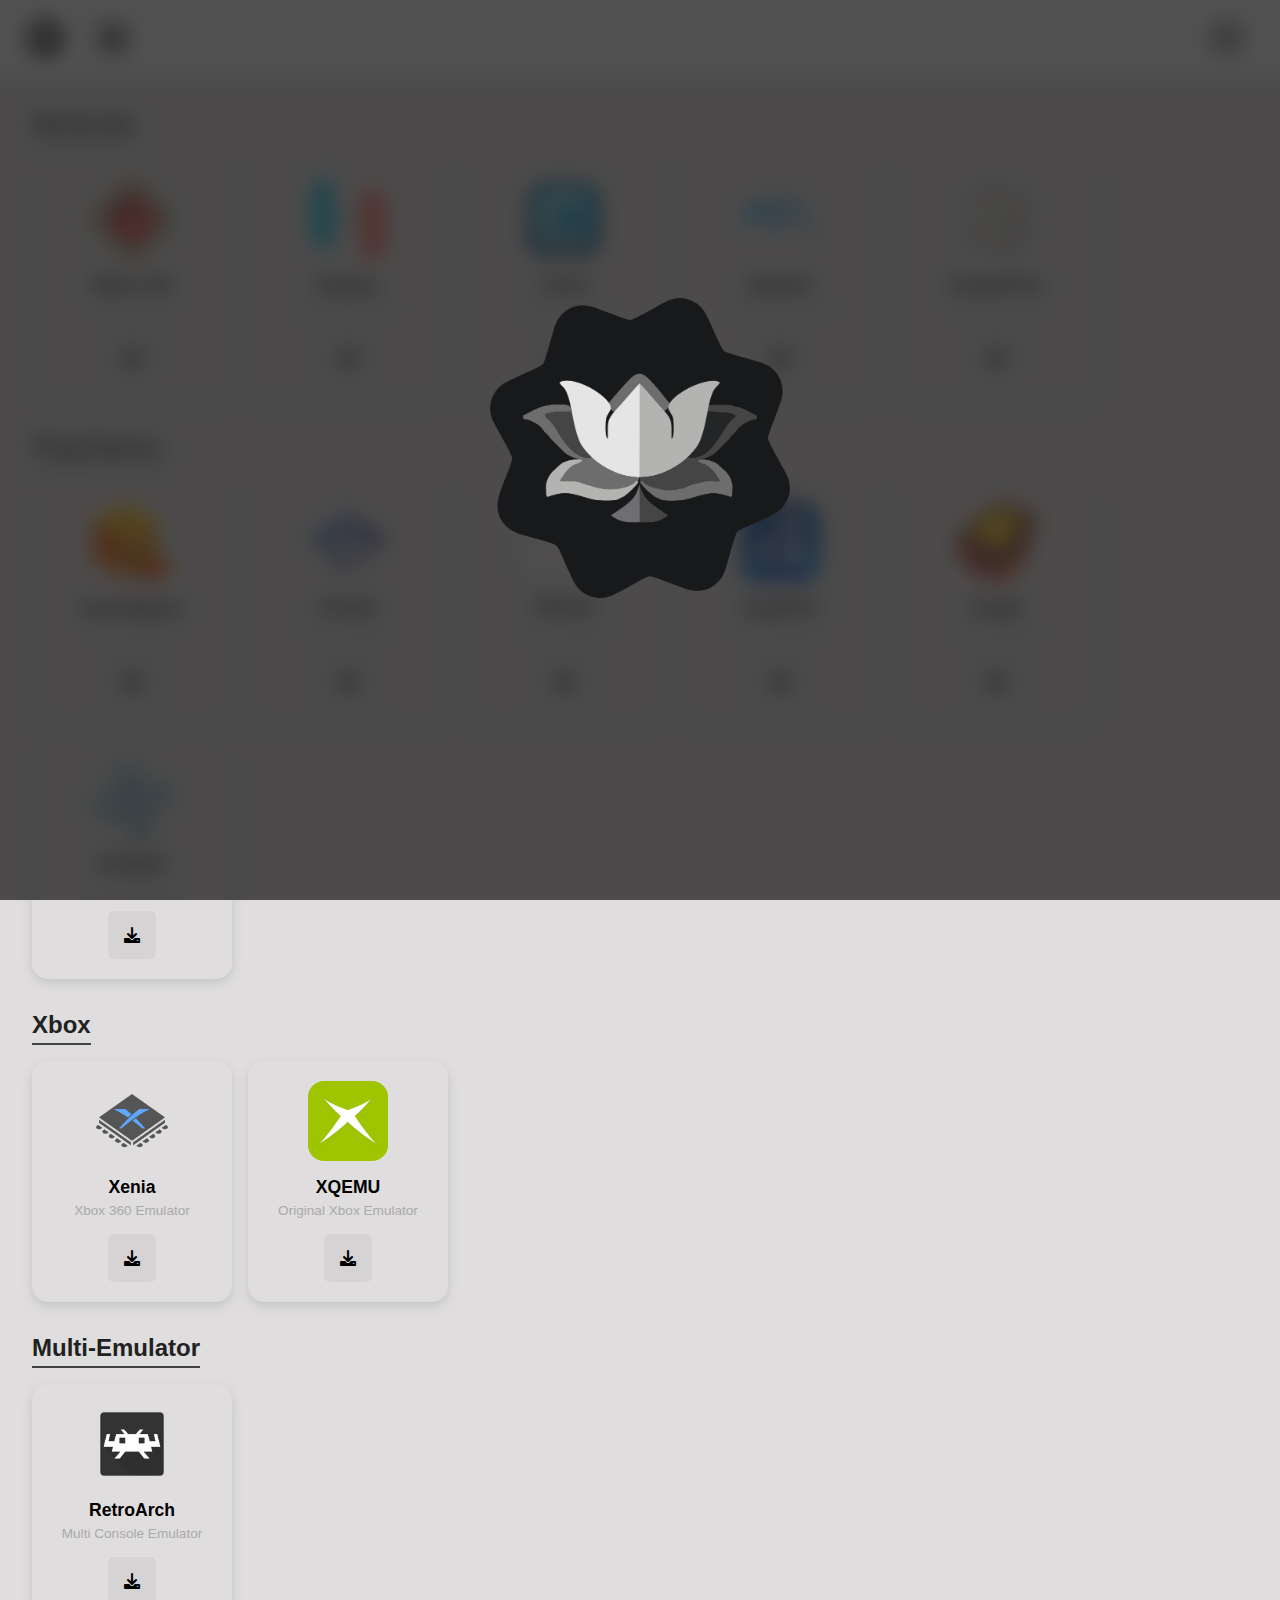
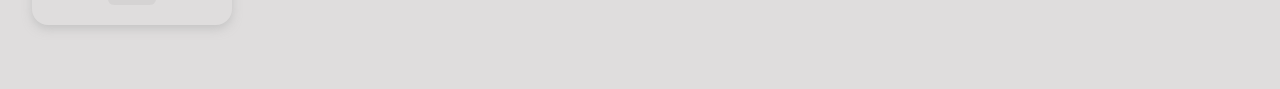
<file: emulation.html>
<!DOCTYPE html>
<html lang="en">

<head>
    <meta charset="UTF-8" />
    <meta name="viewport" content="width=device-width, initial-scale=1.0" />
    <title>Chunchunmaru | Home</title>
    <link rel="icon" href="/assets/resources/images/main-logo.png" type="image/x-icon" />
    <link rel="stylesheet" href="/assets/css/style.css" />
    <link rel="stylesheet" href="/assets/css/themes.css">
    <link rel="stylesheet" href="/assets/css/preloader.css" />
    <style>
        .content-container {
          padding-bottom: 5rem;
          max-width: 1200px; 
          padding-left: 1rem;
          padding-right: 1rem;
          min-height: 100vh;
          box-sizing: border-box;
        }
        
            .section-emulator {
              margin: 2rem 1rem;
            }
        
        
            .emu-section-title {
              font-size: 1.5rem;
              font-weight: bold;
              margin-bottom: 0.5rem;
              border-bottom: 2px solid #444;
              width: fit-content;
              padding-bottom: 0.25rem;
            }
        
            .cards-container {
              display: flex;
              flex-wrap: wrap;
              gap: 1rem;
              margin-top: 1rem;
            }
        
            .emu-card {
              border-radius: 1rem;
              padding: 1.25rem;
              width: 160px;
              display: flex;
              flex-direction: column;
              align-items: center;
              box-shadow: 0 4px 10px rgba(0, 0, 0, 0.3);
            }
        
            .emu-card img {
              width: 80px;
              height: 80px;
              border-radius: 20%;
              margin-bottom: 1rem;
            }
        
            .card-title {
              font-size: 1.1rem;
              font-weight: bold;
              text-align: center;
              margin-bottom: 0.3rem;
            }
        
            .card-subtitle {
              font-size: 0.85rem;
              color: #aaa;
              text-align: center;
              margin-bottom: 1rem;
            }
        
            .download-icon {
              padding: 6px;
              border-radius: 6px;
              background-color: rgba(255, 255, 255, 0.08);
              display: flex;
              align-items: center;
              justify-content: center;
              width: 36px;
              height: 36px;
              text-decoration: none;
              transition: background-color 0.3s, box-shadow 0.3s;
            }
        
            .download-icon:hover {
              background-color: rgba(255, 255, 255, 0.2);
              box-shadow: 0 0 6px rgba(255, 255, 255, 0.3);
            }
        
        .section-emulator:last-of-type {
          margin-bottom: 5rem !important;
        }
    </style>
</head>

<body>
    <div class="preloader" id="preloader">
        <div class="preloader-content">
            <img src="/assets/resources/images/main-logo.png" alt="Logo" class="preloader-logo">
        </div>
    </div>

    <nav>
        <div class="nav-left">
            <a href="/index"><img src="/assets/resources/images/main-logo.png" class="main-icon"></a>
            <a href="/index" class="icon-container"><i class="nav-icon fas fa-home"></i></a>
        </div>
        <div class="nav-right">
            <button id="theme-toggle" class="icon-container">
                <i id="theme-icon" class="nav-icon fas fa-sun"></i>
            </button>
        </div>
    </nav>
    <main class="content-container">
        <div class="section-emulator">
            <div class="emu-section-title">Nintendo</div>
            <div class="cards-container">
                <div class="emu-card">
                    <img src="/assets/resources/images/emulation/melon_ds.png" alt="MelonDS">
                    <div class="card-title">Melon DS</div>
                    <div class="card-subtitle">DS Emulator</div>
                    <a href="https://melonds.kuribo64.net/downloads.php" class="download-icon" target="_blank"><i class="fa fa-download"></i></a>
                </div>
                <div class="emu-card">
                    <img src="/assets/resources/images/emulation/ryujinx.png" alt="Ryujinx">
                    <div class="card-title">Ryujinx</div>
                    <div class="card-subtitle">Switch Emulator</div>
                    <a href="https://drive.google.com/file/d/13tWHK1iE4qP2YNnm_L5R13IseXWwFrZN/view?usp=sharing" class="download-icon" target="_blank"><i class="fa fa-download"></i></a>
                </div>
                <div class="emu-card">
                    <img src="/assets/resources/images/emulation/cemu.png" alt="Cemu">
                    <div class="card-title">Cemu</div>
                    <div class="card-subtitle">Wii U Emulator</div>
                    <a href="https://cemu.info/#download" class="download-icon" target="_blank"><i class="fa fa-download"></i></a>
                </div>
                <div class="emu-card">
                    <img src="/assets/resources/images/emulation/dolphin.png" alt="Dolphin">
                    <div class="card-title">Dolphin</div>
                    <div class="card-subtitle">GameCube / Wii</div>
                    <a href="https://dolphin-emu.org/" class="download-icon" target="_blank"><i class="fa fa-download"></i></a>
                </div>
                <div class="emu-card">
                    <img src="/assets/resources/images/emulation/azahar.png" alt="Azahar">
                    <div class="card-title">AzaharPlus</div>
                    <div class="card-subtitle">3DS Emulator</div>
                    <a href="https://github.com/AzaharPlus/AzaharPlus/releases" class="download-icon" target="_blank"><i class="fa fa-download"></i></a>
                </div>
            </div>
        </div>

        <div class="section-emulator">
            <div class="emu-section-title">PlayStation</div>
            <div class="cards-container">
                <div class="emu-card">
                    <img src="/assets/resources/images/emulation/duckstation.png" alt="DuckStation">
                    <div class="card-title">DuckStation</div>
                    <div class="card-subtitle">PS1 Emulator</div>
                    <a href="https://www.duckstation.org/" class="download-icon" target="_blank"><i class="fa fa-download"></i></a>
                </div>
                <div class="emu-card">
                    <img src="/assets/resources/images/emulation/pcsx2.png" alt="PCSX2">
                    <div class="card-title">PCSX2</div>
                    <div class="card-subtitle">PS2 Emulator</div>
                    <a href="https://pcsx2.net/downloads" class="download-icon" target="_blank"><i class="fa fa-download"></i></a>
                </div>
                <div class="emu-card">
                    <img src="/assets/resources/images/emulation/rpcs3.png" alt="RPCS3">
                    <div class="card-title">RPCS3</div>
                    <div class="card-subtitle">PS3 Emulator</div>
                    <a href="https://rpcs3.net/download" class="download-icon" target="_blank"><i class="fa fa-download"></i></a>
                </div>
                <div class="emu-card">
                    <img src="/assets/resources/images/emulation/shadps4.png" alt="ShadPS4">
                    <div class="card-title">ShadPS4</div>
                    <div class="card-subtitle">PS4 Emulator</div>
                    <a href="https://shadps4.net/downloads/" class="download-icon" target="_blank"><i class="fa fa-download"></i></a>
                </div>
                <div class="emu-card">
                    <img src="/assets/resources/images/emulation/vita3k.png" alt="Vita3k">
                    <div class="card-title">Vita3k</div>
                    <div class="card-subtitle">Vita Emulator</div>
                    <a href="https://vita3k.org/index.html#download" class="download-icon" target="_blank"><i class="fa fa-download"></i></a>
                </div>
                <div class="emu-card">
                    <img src="/assets/resources/images/emulation/ppsspp.png" alt="PPSSPP">
                    <div class="card-title">PPSSPP</div>
                    <div class="card-subtitle">PSP Emulator</div>
                    <a href="https://www.ppsspp.org/download/" class="download-icon" target="_blank"><i class="fa fa-download"></i></a>
                </div>
            </div>
        </div>

        <div class="section-emulator">
            <div class="emu-section-title">Xbox</div>
            <div class="cards-container">
                <div class="emu-card">
                    <img src="/assets/resources/images/emulation/xenia.png" alt="Xenia">
                    <div class="card-title">Xenia</div>
                    <div class="card-subtitle">Xbox 360 Emulator</div>
                    <a href="https://xenia.jp/download/" class="download-icon" target="_blank"><i class="fa fa-download"></i></a>
                </div>
                <div class="emu-card">
                    <img src="/assets/resources/images/emulation/xqemu.png" alt="XQEMU">
                    <div class="card-title">XQEMU</div>
                    <div class="card-subtitle">Original Xbox Emulator</div>
                    <a href="https://xqemu.com/getting-started/" class="download-icon" target="_blank"><i class="fa fa-download"></i></a>
                </div>
            </div>
        </div>

        <div class="section-emulator">
            <div class="emu-section-title">Multi-Emulator</div>
            <div class="cards-container">
                <div class="emu-card">
                    <img src="/assets/resources/images/emulation/retroarch.png" alt="RetroArch">
                    <div class="card-title">RetroArch</div>
                    <div class="card-subtitle">Multi Console Emulator</div>
                    <a href="https://www.retroarch.com/?page=platforms" class="download-icon" target="_blank"><i class="fa fa-download"></i></a>
                </div>
            </div>
        </div>

        <div style="height: 2rem;"></div>
        <script src="/assets/js/theme.js"></script>
        <script src="/assets/js/preloader.js"></script>
        <script src="/assets/js/waves.js"></script>
</body>

</html>
</file>
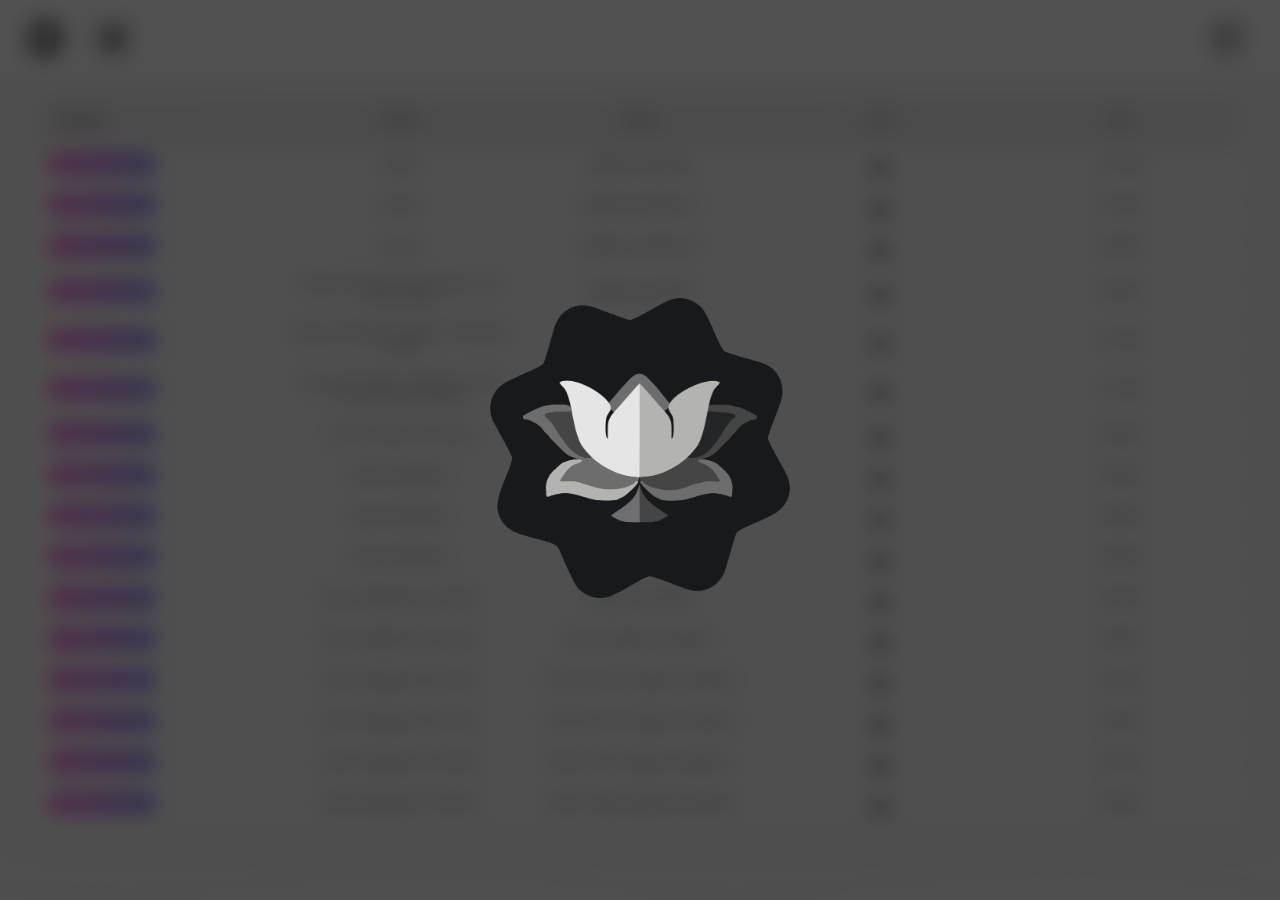
<file: ost.html>
<!DOCTYPE html>
<html lang="en">
<head>
    <meta charset="UTF-8">
    <meta name="viewport" content="width=device-width, initial-scale=1.0">
    <title>Chunchunmaru | Home</title>
    <link rel="icon" href="/assets/resources/images/main-logo.png" type="image/x-icon">
    <link rel="stylesheet" href="/assets/css/style.css">
    <link rel="stylesheet" href="/assets/css/themes.css">
    <link rel="stylesheet" href="/assets/css/preloader.css">
    <script>
        // Set theme immediately on page load
        (function() {
            const savedTheme = localStorage.getItem("theme");
            const prefersDark = window.matchMedia("(prefers-color-scheme: dark)").matches;

            // Default to dark or light theme
            const theme = savedTheme || (prefersDark ? "dark" : "light");

            // Apply theme to root element immediately
            document.documentElement.setAttribute("data-theme", theme);
            
            // Wait for the body to load and then make content visible
            window.addEventListener('load', () => {
                document.body.style.visibility = 'visible';
            });
        })();
    </script>
</head>
<style>
.torrent-table {
    width: 100%;
    max-width: 1200px;
    margin: 0 auto;
    padding: 20px;
    overflow-x: auto;
    position: relative;
    z-index: 1;
}

table {
    width: 100%;
    table-layout: fixed;
    border-collapse: collapse;
    background-color: #222;
    border-radius: 8px;
    overflow: hidden;
}

thead th {
    background-color: #333;
    padding: 15px;
    font-size: 12px;
    border-bottom: 2px solid #555;
}

thead th:first-child {
    text-align: left;
}

thead th:nth-child(2),
thead th:nth-child(3),
thead th:nth-child(4) {
    text-align: center;
}

tbody tr {
    border-bottom: 1px solid #333;
    transition: background-color 0.2s ease;
}

tbody tr:last-child {
    border-bottom: none;
}

tbody tr:hover {
    background-color: #2a2a2a;
}

td {
    padding: 10px;
    font-size: 12px;
    vertical-align: middle;
    word-wrap: break-word;
    overflow-wrap: break-word;
    text-align: center;
}

td:first-child {
    text-align: left;
}

td:nth-child(2),
td:nth-child(3),
td:nth-child(4) {
    text-align: center; 
}

a {
    color: #66ccff;
    text-decoration: none; 
    font-size: 18px; 
    display: inline-flex;
    justify-content: center;
    align-items: center; 
    width: auto;
    height: 100%;
    padding: 0;
}

td:last-child {
    width: 120px;
}

.tag {
    display: inline-block;
    padding: 3px 8px;
    border-radius: 4px;
    font-size: 12px;
    font-weight: bold;
    text-align: center;
}

.lossless-audio {
    background: linear-gradient(to right, #ff00cc, #3333ff);
    color: white;
}

.manga {
    background: linear-gradient(to right, #c31432, #240b36);
    color: white;
}

.light-novel {
    background: linear-gradient(to right, #a8c0ff, #3f2b96);
    color: white;
}

</style>
<body>
     <div class="preloader" id="preloader">
        <div class="preloader-content">
           <img src="/assets/resources/images/main-logo.png" alt="Logo" class="preloader-logo">
            </div>
        </div>
    <nav>
        <div class="nav-left">
            <a href=""><img src="/assets/resources/images/main-logo.png" class="main-icon"></a>   
            <a href="/index.html" class="icon-container"><i class="nav-icon fas fa-home"></i></a>
        </div>
        <div class="nav-right">
            <button id="theme-toggle" class="icon-container">
                <i id="theme-icon" class="nav-icon fas fa-sun"></i>
            </button>     
        </div>
    </nav>
    <canvas id="topoCanvas"></canvas>
    <div class="torrent-table" style="position: relative; z-index: 1; padding: 20px;">
        <table>
            <thead>
                <tr>
                    <th>Category</th>
                    <th>Anime</th>
                    <th>Name</th>
                    <th>Link</th>
                    <th>Size</th>
                </tr>
            </thead>
            <tbody>
                <tr>
                    <td><span class="tag lossless-audio">Lossless Audio</span></td>
                    <td>Naruto</td>
                    <td>Original Soundtrack</td>
                    <td><a href="https://drive.google.com/drive/folders/1BQrq4g9nDNOD_5vSrCSDiRSFM3b-YpQE?usp=sharing"><i class="fas fa-download"></i></a></td>

                    <td>257 MB</td>
                </tr>
                <tr>
                    <td><span class="tag lossless-audio">Lossless Audio</span></td>
                    <td>Naruto</td>
                    <td>Original Soundtrack 2</td>
                    <td><a href="https://drive.google.com/drive/folders/1bNLT3gIlNdxDt15Sn1hqct6i_1I_mloq?usp=sharing"><i class="fas fa-download"></i></a></td>

                    <td>222 MB</td>
                </tr>
                <tr>
                    <td><span class="tag lossless-audio">Lossless Audio</span></td>
                    <td>Naruto</td>
                    <td>Original Soundtrack 3</td>
                    <td><a href="https://drive.google.com/drive/folders/12Pm8LXfj9db_A6gOk-x7ERy06vYfYbJ8?usp=sharing"><i class="fas fa-download"></i></a></td>

                    <td>365 MB</td>
                </tr>

                <tr>
                    <td><span class="tag lossless-audio">Lossless Audio</span></td>
                    <td>Naruto The Movie: Ninja Clash In the Land of Snow</td>
                    <td>Original Soundtrack</td>
                    <td><a href="https://drive.google.com/drive/folders/1onzmevccgPZZMlBOWxQRCOxZlXJhVUmr?usp=sharing"><i class="fas fa-download"></i></a></td>
                    <td>189 MB</td>
                </tr>
                <tr>
                    <td><span class="tag lossless-audio">Lossless Audio</span></td>
                    <td>Naruto The Movie: Legend of The Stone of Gelel</td>
                    <td>Original Soundtrack</td>
                    <td><a href="https://drive.google.com/drive/folders/1apB2_U_mieif44LbBPHNqH_1NZVlzbwx?usp=sharing"><i class="fas fa-download"></i></a></td>
                    <td>372 MB</td>
                </tr>
                <tr>
                    <td><span class="tag lossless-audio">Lossless Audio</span></td>
                    <td>Naruto The Movie: Guardians of The Crescent Moon Kingdom </td>
                    <td>Original Soundtrack</td>
                    <td><a href="https://drive.google.com/drive/folders/19EljRdMjtEN8dzC08tgXnNLWYmM65ARc?usp=sharing"><i class="fas fa-download"></i></a></td>
                    <td>277 MB</td>
                </tr>

                <tr>
                    <td><span class="tag lossless-audio">Lossless Audio</span></td>
                    <td>The Last Naruto The Movie</td>
                    <td>Original Soundtrack</td>
                    <td><a href="https://drive.google.com/drive/folders/1T7qxngPmKTsALFB00VUF34uYLqLQr_Yh?usp=sharing"><i class="fas fa-download"></i></a></td>
                    <td>384 MB</td>
                </tr>

                <tr>
                    <td><span class="tag lossless-audio">Lossless Audio</span></td>
                    <td>Naruto Shippuden</td>
                    <td>Original Soundtrack</td>
                    <td><a href="https://drive.google.com/drive/folders/1Qp4Y3h39DItgGFQPHhCbdPoaI5u4e2Ou?usp=sharing"><i class="fas fa-download"></i></a></td>
                    <td>409 MB</td>
                </tr>
                <tr>
                    <td><span class="tag lossless-audio">Lossless Audio</span></td>
                    <td>Naruto Shippuden</td>
                    <td>Original Soundtrack 2</td>
                    <td><a href="https://drive.google.com/drive/folders/1UYz_zzD-s_icqyJHU_X5z6W88zPnLmHR?usp=sharing"><i class="fas fa-download"></i></a></td>
                    <td>393 MB</td>
                </tr>
                <tr>
                    <td><span class="tag lossless-audio">Lossless Audio</span></td>
                    <td>Naruto Shippuden</td>
                    <td>Original Soundtrack 3</td>
                    <td><a href="https://drive.google.com/drive/folders/1Wz4-bXpjXZdNsUxIl3Lxtjh25MpP6HfX?usp=sharing"><i class="fas fa-download"></i></a></td>
                    <td>398 MB</td>
                </tr>
                <tr>
                    <td><span class="tag lossless-audio">Lossless Audio</span></td>
                    <td>Naruto Shippuden The Movie</td>
                    <td>Original Soundtrack</td>
                    <td><a href="https://drive.google.com/drive/folders/1nN8Tupk6p0S63SqmLYSqUyQ8n3ApbxI7?usp=sharing"><i class="fas fa-download"></i></a></td>
                    <td>430 MB</td>
                </tr>
                <tr>
                    <td><span class="tag lossless-audio">Lossless Audio</span></td>
                    <td>Naruto Shippuden The Movie</td>
                    <td>Bonds Original Soundtrack</td>
                    <td><a href="https://drive.google.com/drive/folders/137-7NzdBRtjOe6cJMoatgVdFXuSl2qI6?usp=sharing"><i class="fas fa-download"></i></a></td>
                    <td>289 MB</td>
                </tr>
                <tr>
                    <td><span class="tag lossless-audio">Lossless Audio</span></td>
                    <td>Naruto Shippuden The Movie</td>
                    <td>The Will Of Fire Original Soundtrack</td>
                    <td><a href="https://drive.google.com/drive/folders/1PxDhNuq8fs5YZE5FHsFkRpJBXr1XeAPg?usp=sharing"><i class="fas fa-download"></i></a></td>
                    <td>314 MB</td>
                </tr>
                <tr>
                    <td><span class="tag lossless-audio">Lossless Audio</span></td>
                    <td>Naruto Shippuden The Movie</td>
                    <td>The Lost Tower Original Soundtrack</td>
                    <td><a href="https://drive.google.com/drive/folders/1uAH5k7ldoYcwz98lcSizbbDJcmiOvRSW?usp=sharing"><i class="fas fa-download"></i></a></td>
                    <td>269 MB</td>
                </tr>
                <tr>
                    <td><span class="tag lossless-audio">Lossless Audio</span></td>
                    <td>Naruto Shippuden The Movie</td>
                    <td>Blood Prison Original Soundtrack</td>
                    <td><a href="https://drive.google.com/drive/folders/1CmQVvyZfbqpDPD4-ekYI9EQZM00gZm0_?usp=sharing"><i class="fas fa-download"></i></a></td>
                    <td>300 MB</td>
                </tr>
                <tr>
                    <td><span class="tag lossless-audio">Lossless Audio</span></td>
                    <td>Naruto Shippuden The Movie</td>
                    <td>Road To Ninja Original Soundtrack</td>
                    <td><a href="https://drive.google.com/drive/folders/1eCgDoIapxRRhnj8qEl_v_xjt-ikXRrz0?usp=sharing"><i class="fas fa-download"></i></a></td>
                    <td>358 MB</td>
                </tr>
            </tbody>
        </table>
    </div>
    <script src="assets/js/theme.js"></script>
    <script src="assets/js/preloader.js"></script>
    <script src="assets/js/waves.js"></script>
</body>
</html>
</file>
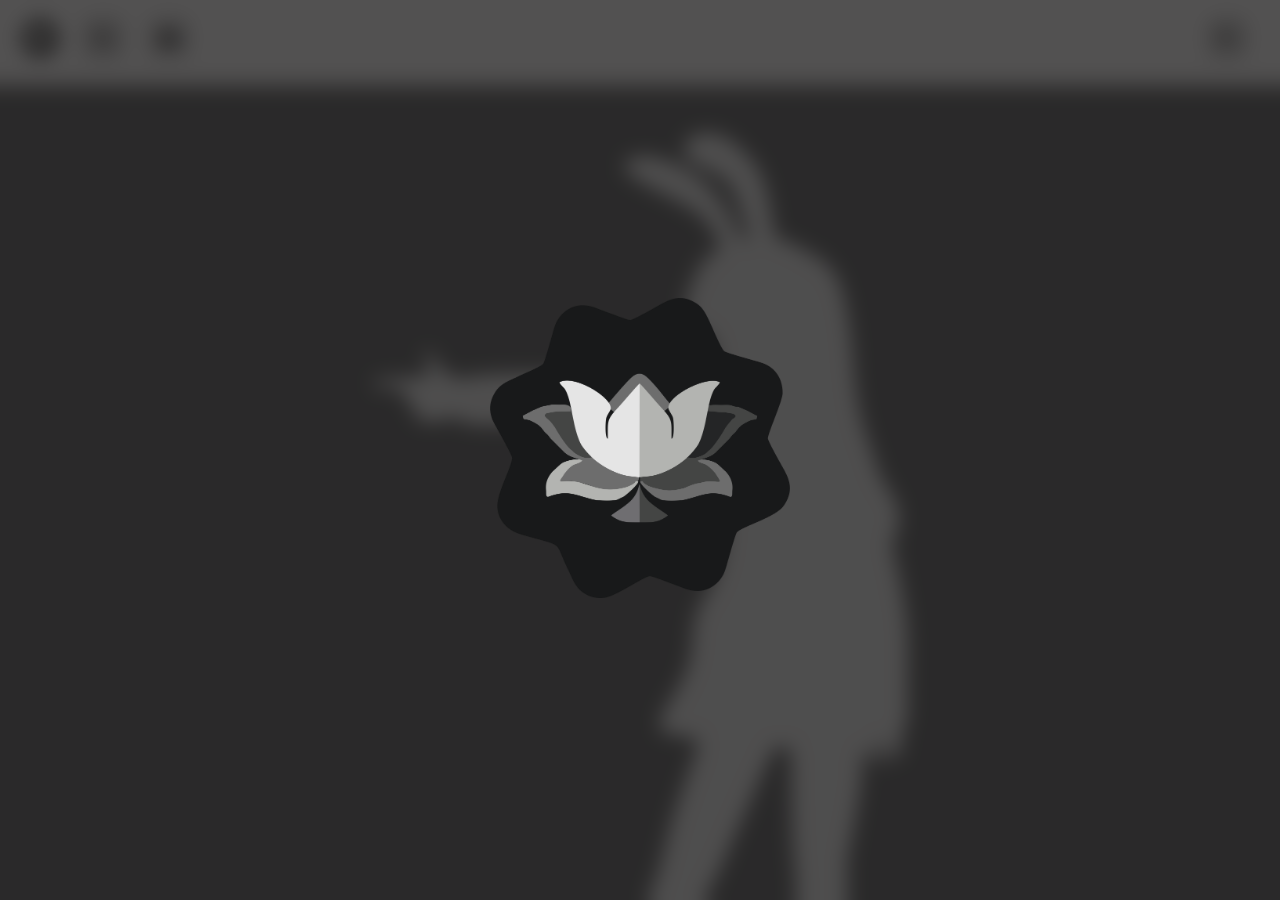
<file: secret.html>
<!DOCTYPE html>
<html lang="en">
<head>
    <meta charset="UTF-8">
    <meta name="viewport" content="width=device-width, initial-scale=1.0">
    <title>Chunchunmaru | Home</title>
    <link rel="icon" href="/assets/resources/images/main-logo.png" type="image/x-icon">
    <link rel="stylesheet" href="/assets/css/style.css">
    <link rel="stylesheet" href="/assets/css/themes.css">
    <link rel="stylesheet" href="/assets/css/preloader.css">
    <script>
        // Set theme immediately on page load
        (function() {
            const savedTheme = localStorage.getItem("theme");
            const prefersDark = window.matchMedia("(prefers-color-scheme: dark)").matches;

            // Default to dark or light theme
            const theme = savedTheme || (prefersDark ? "dark" : "light");

            // Apply theme to root element immediately
            document.documentElement.setAttribute("data-theme", theme);
            
            // Wait for the body to load and then make content visible
            window.addEventListener('load', () => {
                document.body.style.visibility = 'visible';
            });
        })();
    </script>
    <style>

.background-section {
    height: 100vh;
    background-image: url('/assets/resources/images/shooo.jpg');
    background-size: cover;
    background-repeat: no-repeat;
    background-position: center 10px;
}

    </style>
</head>
<body>
    <div class="preloader" id="preloader">
        <div class="preloader-content">
           <img src="/assets/resources/images/main-logo.png" alt="Logo" class="preloader-logo">
            </div>
        </div>
    <nav>
        <div class="nav-left">
           <img src="/assets/resources/images/main-logo.png" class="main-icon"></a>   
            <a href="/tutorial.html" class="icon-container"><i class="fa fa-rss nav-icon"></i></a>
            <a href="/tracker.html" class="icon-container"><i class="fas fa-cloud-arrow-down nav-icon"></i></a>
        </div>
        <div class="nav-right">
            <button id="theme-toggle" class="icon-container">
                <i id="theme-icon" class="nav-icon fas fa-sun"></i>
            </button>     
        </div>
    </nav>
    <div class="background-section"></div>

    <script src="assets/js/theme.js"></script>
    <script src="assets/js/preloader.js"></script>
    <script src="assets/js/waves.js"></script>
</body>
</html>
</file>
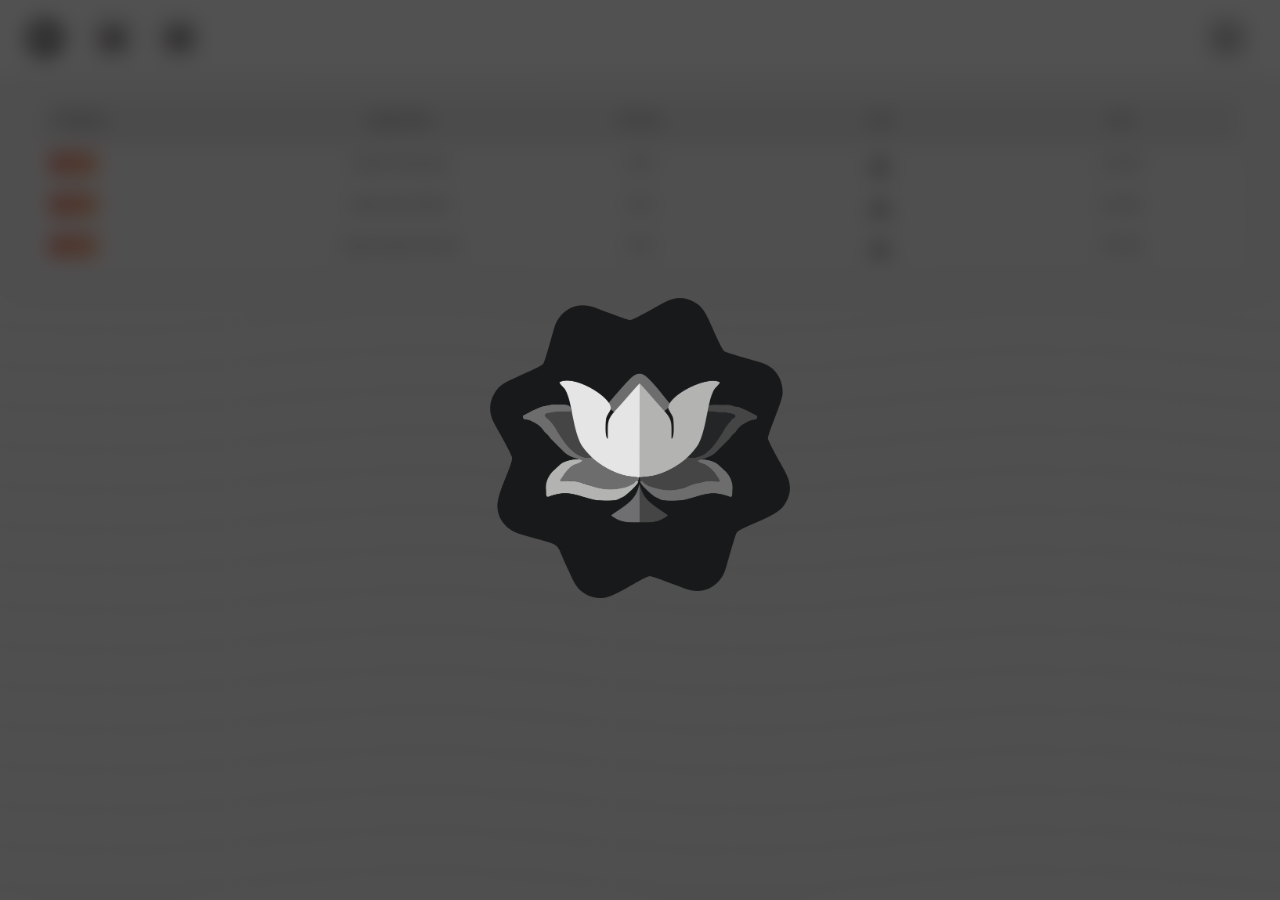
<file: seven_seas_apps.html>
<!DOCTYPE html>
<html lang="en">
<head>
    <meta charset="UTF-8">
    <meta name="viewport" content="width=device-width, initial-scale=1.0">
    <title>Chunchunmaru | Home</title>
    <link rel="icon" href="/assets/resources/images/main-logo.png" type="image/x-icon">
    <link rel="stylesheet" href="/assets/css/style.css">
    <link rel="stylesheet" href="/assets/css/themes.css">
    <link rel="stylesheet" href="/assets/css/preloader.css">
</head>
<style>
.torrent-table {
    width: 100%;
    max-width: 1200px;
    margin: 0 auto;
    padding: 20px;
    overflow-x: auto;
    position: relative;
    z-index: 1;
}

table {
    width: 100%;
    table-layout: fixed;
    border-collapse: collapse;
    background-color: #222;
    border-radius: 8px;
    overflow: hidden;
}

thead th {
    background-color: #333;
    padding: 15px;
    font-size: 12px;
    border-bottom: 2px solid #555;
}

thead th:first-child {
    text-align: left;
}

thead th:nth-child(2),
thead th:nth-child(3),
thead th:nth-child(4) {
    text-align: center;
}

tbody tr {
    border-bottom: 1px solid #333;
    transition: background-color 0.2s ease;
}

tbody tr:last-child {
    border-bottom: none;
}

tbody tr:hover {
    background-color: #2a2a2a;
}

td {
    padding: 10px;
    font-size: 12px;
    vertical-align: middle;
    word-wrap: break-word;
    overflow-wrap: break-word;
    text-align: center;
}

td:first-child {
    text-align: left;
}

td:nth-child(2),
td:nth-child(3),
td:nth-child(4) {
    text-align: center; 
}

a {
    color: #66ccff;
    text-decoration: none; 
    font-size: 18px; 
    display: inline-flex;
    justify-content: center;
    align-items: center; 
    width: auto;
    height: 100%;
    padding: 0;
}

td:last-child {
    width: 120px;
}

.tag {
    display: inline-block;
    padding: 3px 8px;
    border-radius: 4px;
    font-size: 12px;
    font-weight: bold;
    text-align: center;
}

.adobe {
   background: linear-gradient(135deg, #D80F00, #FF6F00);
    color: white;
}


</style>
<body>
     <div class="preloader" id="preloader">
        <div class="preloader-content">
           <img src="/assets/resources/images/main-logo.png" alt="Logo" class="preloader-logo">
            </div>
        </div>
    <nav>
        <div class="nav-left">
            <a href=""><img src="/assets/resources/images/main-logo.png" class="main-icon"></a>   
            <a href="/index.html" class="icon-container"><i class="nav-icon fas fa-home"></i></a>
            <a href="/seven_seas_games.html" class="icon-container"><i class="nav-icon fas fa-gamepad"></i></a>
        </div>
        <div class="nav-right">
            <button id="theme-toggle" class="icon-container">
                <i id="theme-icon" class="nav-icon fas fa-sun"></i>
            </button>     
        </div>
    </nav>
    <canvas id="topoCanvas"></canvas>
    <div class="torrent-table" style="position: relative; z-index: 1; padding: 20px;">
        <table>
            <thead>
                <tr>
                    <th>Category</th>
                    <th>Application</th>
                    <th>Version</th>
                    <th>Link</th>
                    <th>Size</th>
                </tr>
            </thead>
            <tbody>
                <tr>
                    <td><span class="tag adobe">Apps</span></td>
                    <td>Adobe Photoshop</td>
                    <td>2024</td>
                    <td><a href=""><i class="fas fa-download"></i></a></td>
                   <td>null MB</td>
                </tr>
                <tr>
                    <td><span class="tag adobe">Apps</span></td>
                    <td>Adobe After Effects</td>
                    <td>2024</td>
                    <td><a href=""><i class="fas fa-download"></i></a></td>
                    <td>null MB</td>
                </tr>
                <tr>
                    <td><span class="tag adobe">Apps</span></td>
                    <td>Adobe Media Encoder</td>
                    <td>2024</td>
                    <td><a href=""><i class="fas fa-download"></i></a></td>
                   <td>null MB</td>
                </tr>
            </tbody>
        </table>
    </div>
    <script src="assets/js/theme.js"></script>
    <script src="assets/js/preloader.js"></script>
    <script src="assets/js/waves.js"></script>
</body>
</html>
</file>
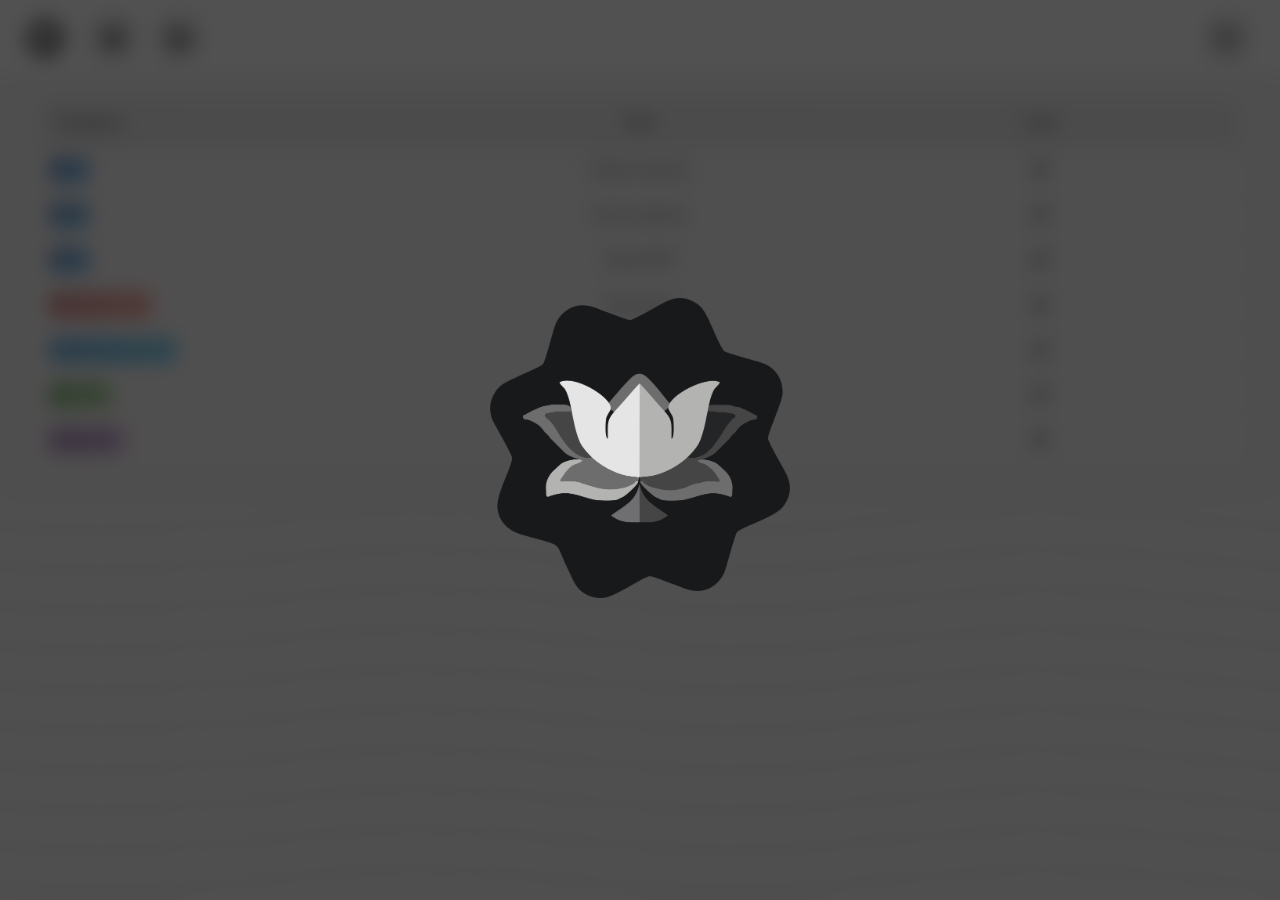
<file: seven_seas_games.html>
<!DOCTYPE html>
<html lang="en">
<head>
    <meta charset="UTF-8">
    <meta name="viewport" content="width=device-width, initial-scale=1.0">
    <title>Chunchunmaru | Home</title>
    <link rel="icon" href="/assets/resources/images/main-logo.png" type="image/x-icon">
    <link rel="stylesheet" href="/assets/css/style.css">
    <link rel="stylesheet" href="/assets/css/torrent_table.css">
    <link rel="stylesheet" href="/assets/css/themes.css">
    <link rel="stylesheet" href="/assets/css/preloader.css">
</head>
<style>
.pc {
  background: linear-gradient(135deg, #003791, #00A0FF); 
  color: white;
}

.ps {
  background: linear-gradient(135deg, #0078D7, #00BFFF);
  color: white;
}

.ntnd {
  background: linear-gradient(135deg, #B22222, #FF6347);
  color: white;
}

.xbx {
  background: linear-gradient(135deg, #107C10, #6CC24A); 
  color: white;
}

.rtro {
  background: linear-gradient(135deg, #663399, #9B59B6); 
  color: white;
}

</style>
<body>
     <div class="preloader" id="preloader">
        <div class="preloader-content">
           <img src="/assets/resources/images/main-logo.png" alt="Logo" class="preloader-logo">
            </div>
        </div>
    <nav>
        <div class="nav-left">
            <a href="/index"><img src="/assets/resources/images/main-logo.png" class="main-icon"></a>   
            <a href="/index" class="icon-container"><i class="nav-icon fas fa-home"></i></a>
            <a href="/seven_seas_apps" class="icon-container"><i class="nav-icon fas fa-cubes"></i></a>
        </div>
        <div class="nav-right">
            <button id="theme-toggle" class="icon-container">
                <i id="theme-icon" class="nav-icon fas fa-sun"></i>
            </button>     
        </div>
    </nav>
    <canvas id="topoCanvas"></canvas>
    <div class="torrent-table">
        <table>
            <thead>
                <tr>
                    <th>Category</th>
                    <th>Site</th>
                    <th>Link</th>
                </tr>
            </thead>
            <tbody>
                <tr>
                    <td><span class="tag pc">PC</span></td>
                    <td>Fitgirl-repacks</td>
                     <td><a href="https://fitgirl-repacks.site/"><i class="fas fa-paperclip"></i></a></td>
                </tr>
                    <tr>
                    <td><span class="tag pc">PC</span></td>
                    <td>Dodi-repacks</td>
                    <td><a href="https://dodi-repacks.site"><i class="fas fa-paperclip"></i></a></td>
                </tr>
                <tr>
                    <td><span class="tag pc">PC</span></td>
                    <td>SteamRIP</td>
                    <td><a href="https://steamrip.com/"><i class="fas fa-paperclip"></i></a></td>
                </tr>
                <tr>
                    <td><span class="tag ntnd">NINTENDO</span></td>
                    <td>Nswgame</td>
                    <td><a href="https://nswgame.com/"><i class="fas fa-paperclip"></i></a></td>
                </tr>
                <tr>
                    <td><span class="tag ps">PLAYSTATION</span></td>
                    <td>Dlpsgame</td>
                    <td><a href="https://dlpsgame.com/"><i class="fas fa-paperclip"></i></a></td>
                </tr>
                <tr>
                    <td><span class="tag xbx">XBOX</span></td>
                    <td>Dlxbgame</td>
                    <td><a href="https://dlxbgame.com/"><i class="fas fa-paperclip"></i></a></td>
                </tr>
                <tr>
                    <td><span class="tag rtro">RETRO</span></td>
                    <td>Vimmslair</td>
                    <td><a href="https://vimm.net/"><i class="fas fa-paperclip"></i></a></td>
                </tr>
            </tbody>
        </table>
    </div>
    <script src="assets/js/theme.js"></script>
    <script src="assets/js/preloader.js"></script>
    <script src="assets/js/waves.js"></script>
</body>
</html>
</file>
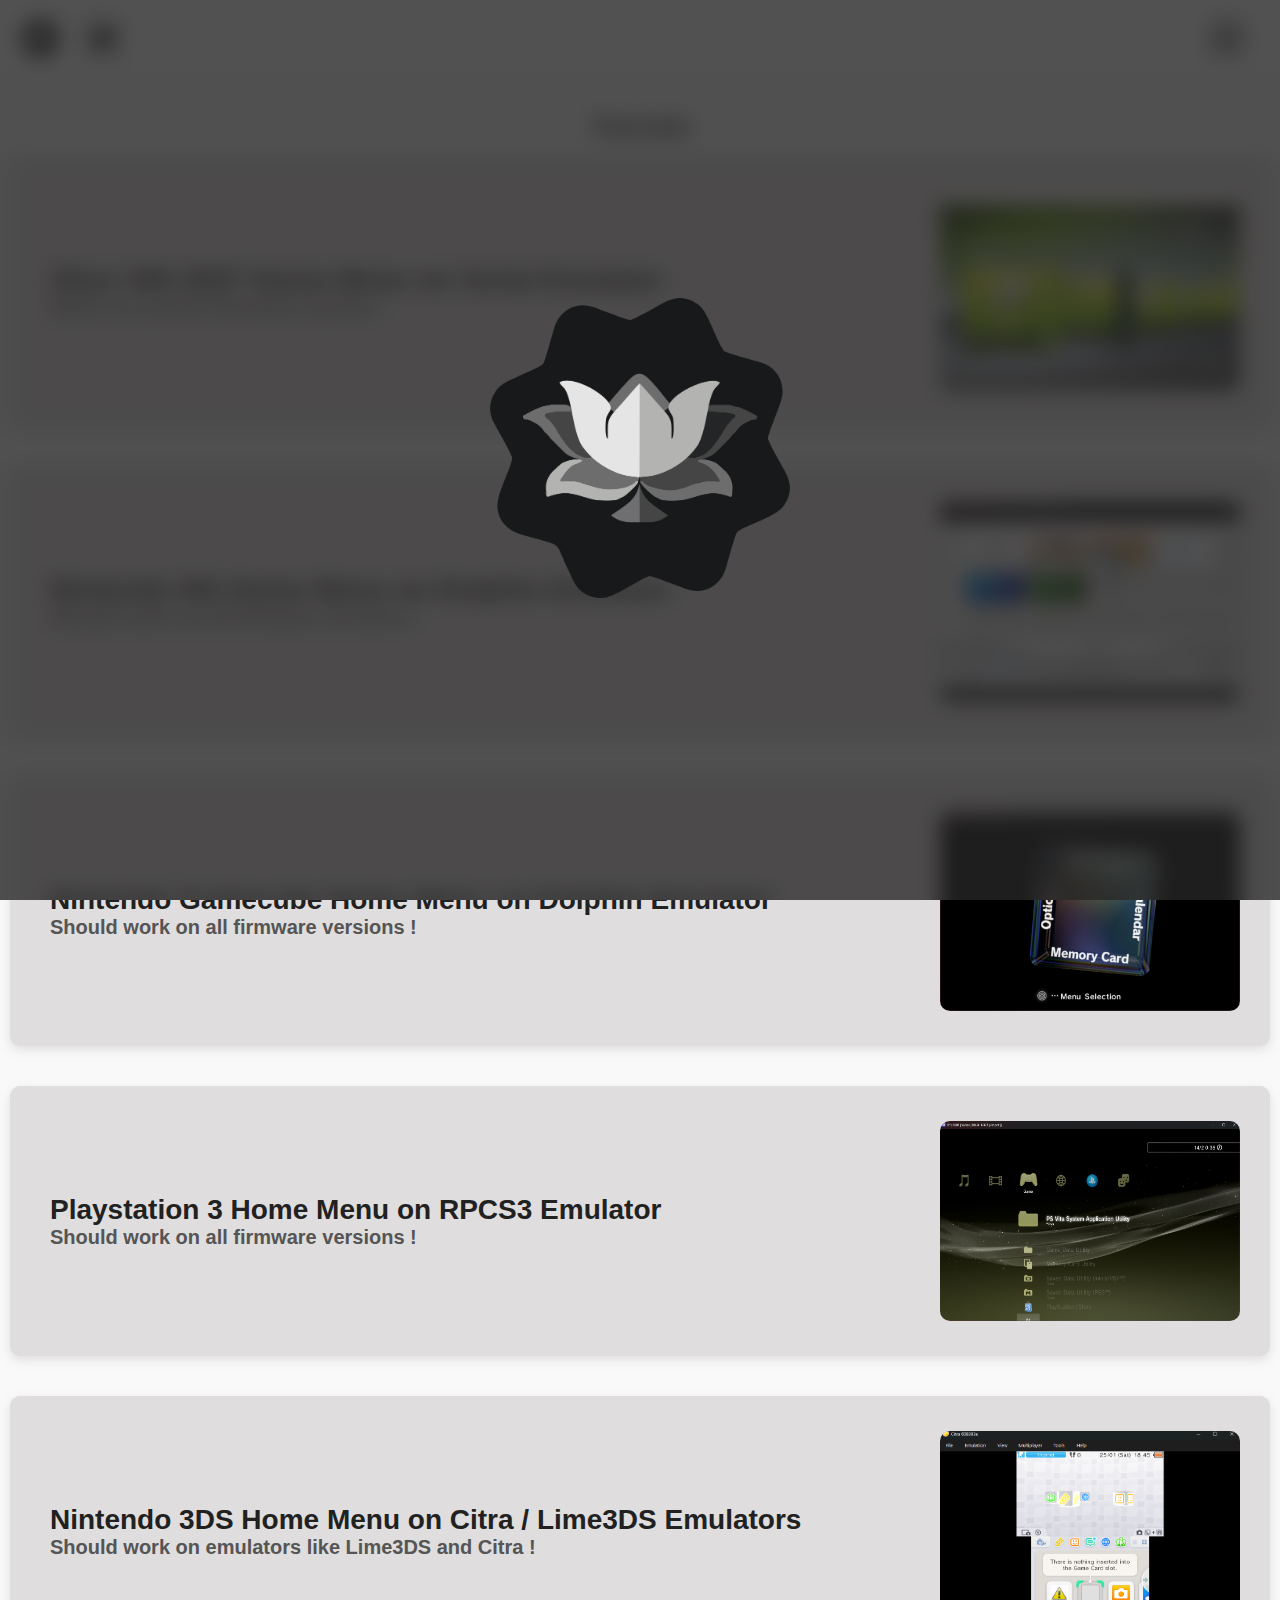
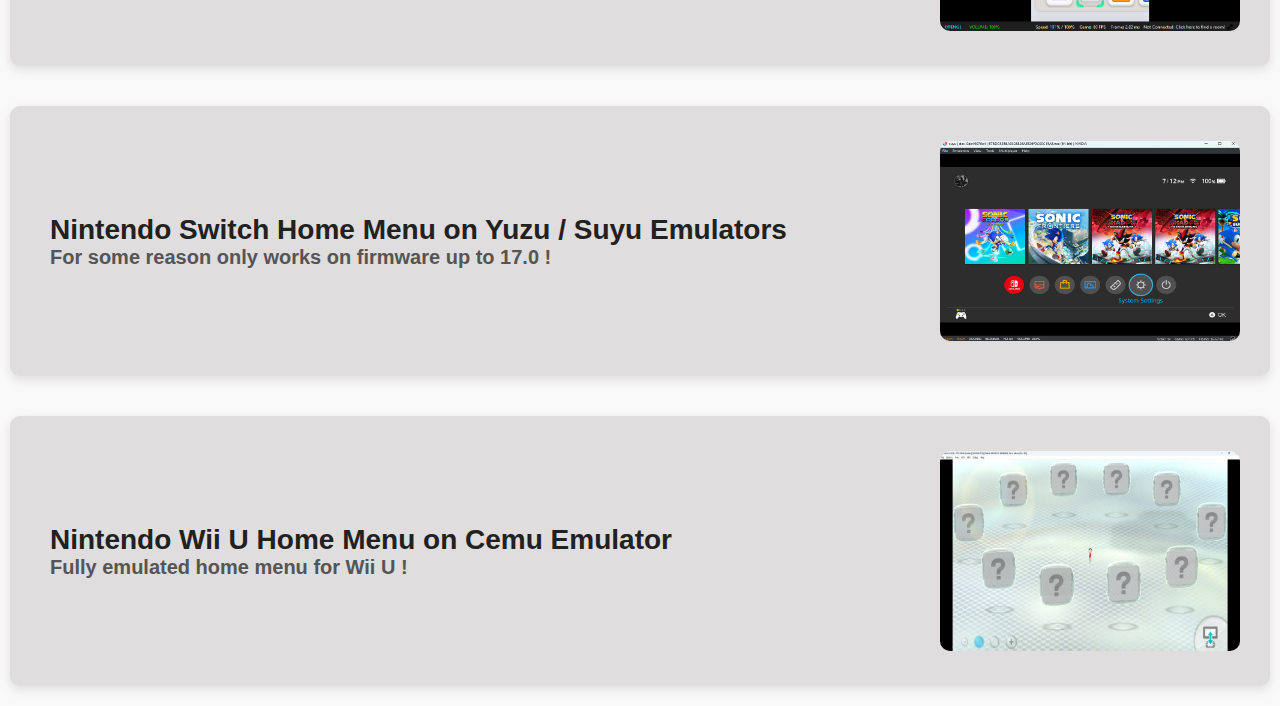
<file: tutorial (not ready).html>
<!DOCTYPE html>
<html lang="en">
<head>
    <meta charset="UTF-8">
    <meta name="viewport" content="width=device-width, initial-scale=1.0">
    <title>Chunchunmaru | Tutorials</title>
    <link rel="icon" href="/assets/resources/images/main-logo.png" type="image/x-icon">
    <link rel="stylesheet" href="/assets/css/style.css">
    <link rel="stylesheet" href="/assets/css/themes.css">
    <link rel="stylesheet" href="/assets/css/preloader.css">
</head>
<body>
    <div class="preloader" id="preloader">
        <div class="preloader-content">
           <img src="/assets/resources/images/main-logo.png" alt="Logo" class="preloader-logo">
            </div>
        </div>
    <nav>
        <div class="nav-left">
         <img src="/assets/resources/images/main-logo.png" class="main-icon"></a>   
            <a href="/index.html" class="icon-container">
                <i class="nav-icon fas fa-home"></i>
            </a>            
        </div>
        <div class="nav-right">
            <button id="theme-toggle" class="icon-container">
                <i id="theme-icon" class="nav-icon fas fa-sun"></i>
            </button>   
        </div>
    </nav>
    <section class="tutorials-section">
        <h1 class="section-title">Tutorials</h1>
        <div class="tutorials-container">

            <div class="tutorial-card">
                <img src="/assets/resources/images/tutorial/xbox360.png" alt="Xbox360 Tutorial" class="tutorial-image">
                <div class="tutorial-info">
                    <h2>Xbox 360 2007 Home Menu on Xenia Emulator</h2>
                    <p>Work on custom firmware version !</p>
                </div>
            </div>

            <div class="tutorial-card">
                <img src="/assets/resources/images/tutorial/wii.png" alt="Wii Tutorial" class="tutorial-image">
                <div class="tutorial-info">
                    <h2>Nintendo Wii Home Menu on Dolphin Emulator</h2>
                    <p>Should work on all firmware versions !</p>
                </div>
            </div>

            <div class="tutorial-card">
                <img src="/assets/resources/images/tutorial/gamecube.png" alt="Gamecube Tutorial" class="tutorial-image">
                <div class="tutorial-info">
                    <h2>Nintendo Gamecube Home Menu on Dolphin Emulator</h2>
                    <p>Should work on all firmware versions !</p>
                </div>
            </div>
            <div class="tutorial-card">
                <img src="/assets/resources/images/tutorial/ps3.png" alt="PS3 Tutorial" class="tutorial-image">
                <div class="tutorial-info">
                    <h2>Playstation 3 Home Menu on RPCS3 Emulator</h2>
                    <p>Should work on all firmware versions !</p>
                </div>
            </div>
            <div class="tutorial-card">
                <img src="/assets/resources/images/tutorial/3ds.png" alt="3DS Tutorial" class="tutorial-image">
                <div class="tutorial-info">
                    <h2>Nintendo 3DS Home Menu on Citra / Lime3DS Emulators</h2>
                    <p>Should work on emulators like Lime3DS and Citra !</p>
                </div>
            </div>
            <div class="tutorial-card">
                <img src="/assets/resources/images/tutorial/switch.png" alt="Switch Tutorial" class="tutorial-image">
                <div class="tutorial-info">
                    <h2>Nintendo Switch Home Menu on Yuzu / Suyu Emulators</h2>
                    <p>For some reason only works on firmware up to 17.0 !</p>
                </div>
            </div>
            <div class="tutorial-card">
                <img src="/assets/resources/images/tutorial/wiiu.png" alt="Switch Tutorial" class="tutorial-image">
                <div class="tutorial-info">
                    <h2>Nintendo Wii U Home Menu on Cemu Emulator</h2>
                    <p>Fully emulated home menu for Wii U !</p>
                </div>
            </div>

        </div>
    </section>
    <script src="assets/js/theme.js"></script>
    <script src="assets/js/preloader.js"></script>
</body>
</html>
</file>
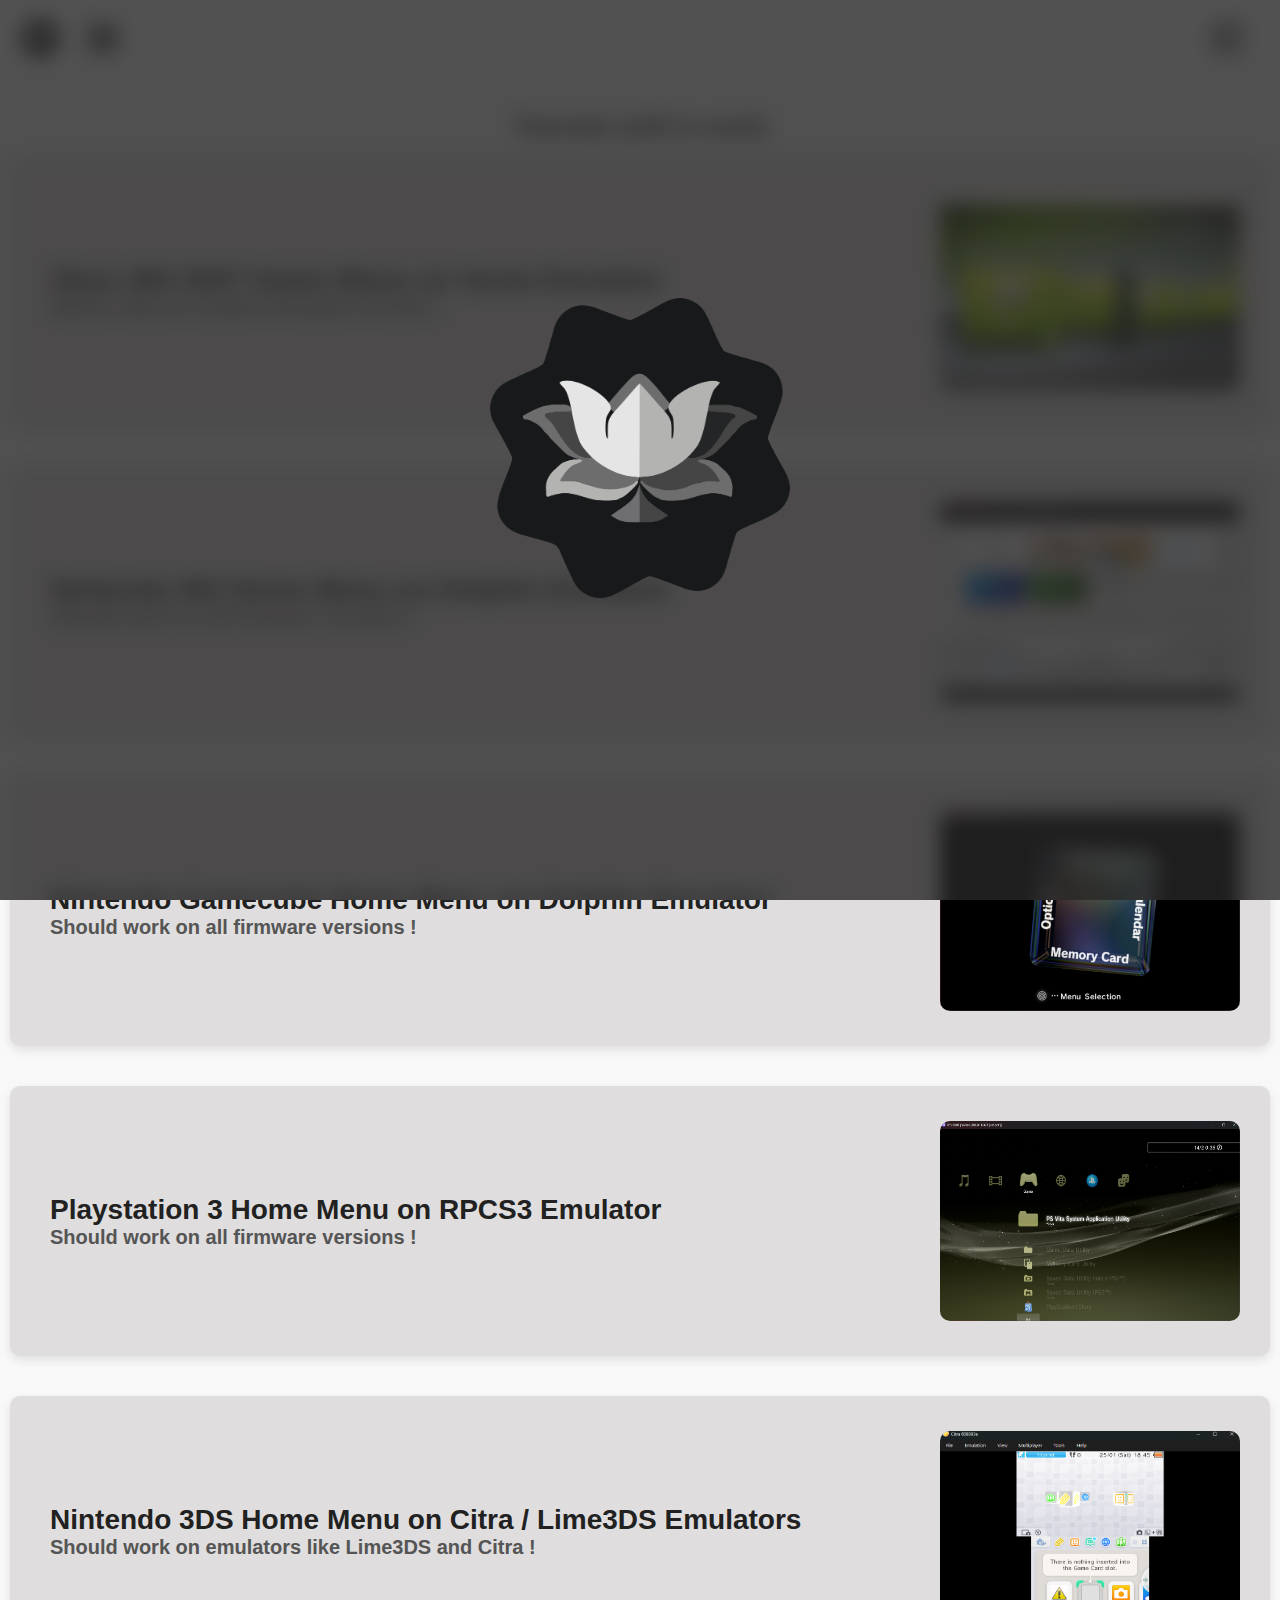
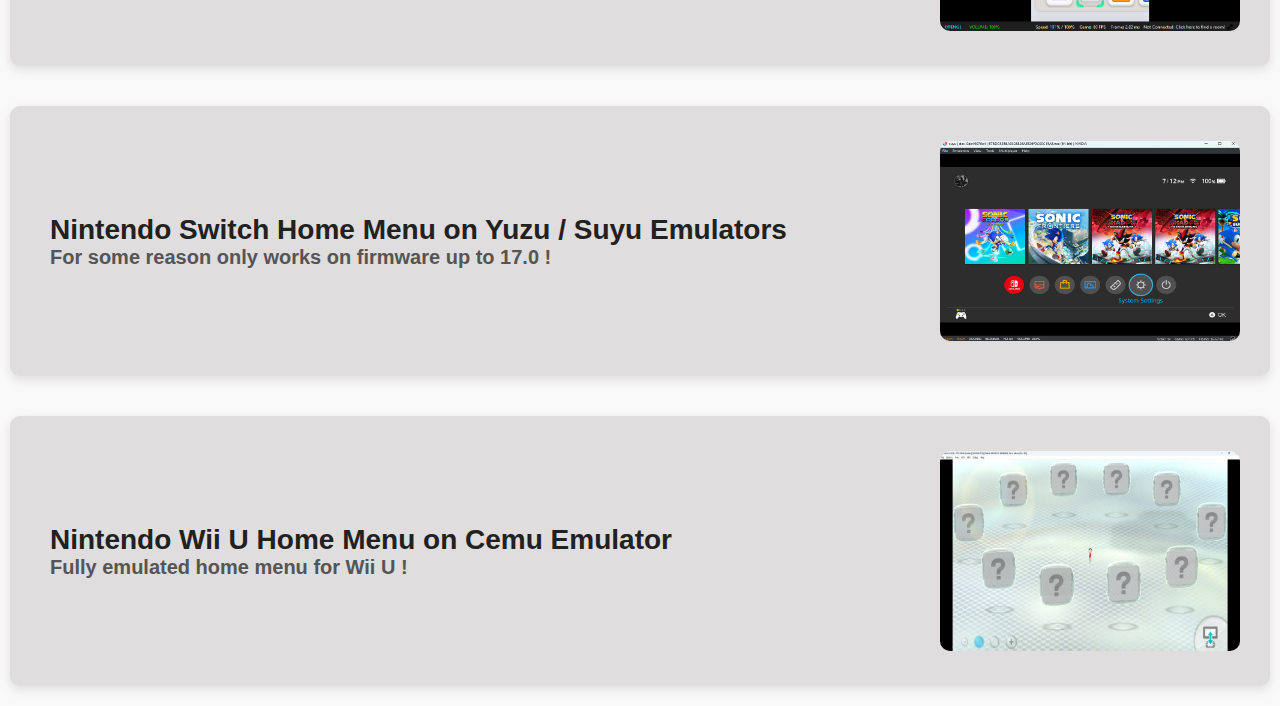
<file: tutorial.html>
<!DOCTYPE html>
<html lang="en">
<head>
    <meta charset="UTF-8">
    <meta name="viewport" content="width=device-width, initial-scale=1.0">
    <title>Chunchunmaru | Tutorials</title>
    <link rel="icon" href="/assets/resources/images/main-logo.png" type="image/x-icon">
    <link rel="stylesheet" href="/assets/css/style.css">
    <link rel="stylesheet" href="/assets/css/themes.css">
    <link rel="stylesheet" href="/assets/css/preloader.css">
</head>
<body>
    <div class="preloader" id="preloader">
        <div class="preloader-content">
           <img src="/assets/resources/images/main-logo.png" alt="Logo" class="preloader-logo">
            </div>
        </div>
    <nav>
        <div class="nav-left">
         <img src="/assets/resources/images/main-logo.png" class="main-icon"></a>   
            <a href="/index" class="icon-container">
                <i class="nav-icon fas fa-home"></i>
            </a>            
        </div>
        <div class="nav-right">
            <button id="theme-toggle" class="icon-container">
                <i id="theme-icon" class="nav-icon fas fa-sun"></i>
            </button>   
        </div>
    </nav>
    <section class="tutorials-section">
        <h1 class="section-title">Tutorials (still in work)</h1>
        <div class="tutorials-container">

            <div class="tutorial-card">
                <img src="/assets/resources/images/tutorial/xbox360.png" alt="Xbox360 Tutorial" class="tutorial-image">
                <div class="tutorial-info">
                    <h2>Xbox 360 2007 Home Menu on Xenia Emulator</h2>
                    <p>Works only on custom firmware version !</p>
                </div>
            </div>

            <div class="tutorial-card">
                <img src="/assets/resources/images/tutorial/wii.png" alt="Wii Tutorial" class="tutorial-image">
                <div class="tutorial-info">
                    <h2>Nintendo Wii Home Menu on Dolphin Emulator</h2>
                    <p>Should work on all firmware versions !</p>
                </div>
            </div>

            <div class="tutorial-card">
                <img src="/assets/resources/images/tutorial/gamecube.png" alt="Gamecube Tutorial" class="tutorial-image">
                <div class="tutorial-info">
                    <h2>Nintendo Gamecube Home Menu on Dolphin Emulator</h2>
                    <p>Should work on all firmware versions !</p>
                </div>
            </div>
            <div class="tutorial-card">
                <img src="/assets/resources/images/tutorial/ps3.png" alt="PS3 Tutorial" class="tutorial-image">
                <div class="tutorial-info">
                    <h2>Playstation 3 Home Menu on RPCS3 Emulator</h2>
                    <p>Should work on all firmware versions !</p>
                </div>
            </div>
            <div class="tutorial-card">
                <img src="/assets/resources/images/tutorial/3ds.png" alt="3DS Tutorial" class="tutorial-image">
                <div class="tutorial-info">
                    <h2>Nintendo 3DS Home Menu on Citra / Lime3DS Emulators</h2>
                    <p>Should work on emulators like Lime3DS and Citra !</p>
                </div>
            </div>
            <div class="tutorial-card">
                <img src="/assets/resources/images/tutorial/switch.png" alt="Switch Tutorial" class="tutorial-image">
                <div class="tutorial-info">
                    <h2>Nintendo Switch Home Menu on Yuzu / Suyu Emulators</h2>
                    <p>For some reason only works on firmware up to 17.0 !</p>
                </div>
            </div>
            <div class="tutorial-card">
                <img src="/assets/resources/images/tutorial/wiiu.png" alt="Switch Tutorial" class="tutorial-image">
                <div class="tutorial-info">
                    <h2>Nintendo Wii U Home Menu on Cemu Emulator</h2>
                    <p>Fully emulated home menu for Wii U !</p>
                </div>
            </div>

        </div>
    </section>
    <script src="assets/js/theme.js"></script>
    <script src="assets/js/preloader.js"></script>
</body>
</html>
</file>
<file: assets/css/themes.css>
/* Theme: Light */
body[data-theme="light"] {
    background-color: #dfdddd;
    color: #000;
}

body[data-theme="light"] .nav-left img:not(.main-icon),
body[data-theme="light"] .nav-right img:not(.main-icon) {
    filter: brightness(0);
}

body[data-theme="light"] nav {
    background-color: #fff;
    border-color: #ccc;
}

body[data-theme="light"] .main-text {
    color: #111;
    text-shadow:
        1px 1px 2px rgba(0, 0, 0, 0.3),
        0 0 5px rgba(100, 100, 100, 0.1);
}


body[data-theme="light"] footer {
    background-color: #fff;
    border-color: #ccc;
}


body[data-theme="light"] .tutorials-section {
    background-color: #f9f9f9;
    color: #212121;
}

body[data-theme="light"] .tutorial-card {
    background-color: #dfdddd;
    box-shadow: 0 4px 10px rgba(200, 200, 200, 0.5);
}

body[data-theme="light"] .tutorial-info h2,
body[data-theme="light"] .main-text,
body[data-theme="light"] .section-title,
body[data-theme="light"] .emu-section-title {
    color: #212121;
}

body[data-theme="light"] .tutorial-info p {
    color: #555;
}

body[data-theme="light"] .section,
body[data-theme="light"] .emu-card {
    background-color: #dfdddd;
    box-shadow: 0 4px 10px rgba(173, 173, 173, 0.5);
}

body[data-theme="light"] .nav-icon,
body[data-theme="light"] .icon-container i {
    color: #000;
}

body[data-theme="light"] .nav-icon:hover,
body[data-theme="light"] .icon-container i:hover,
body[data-theme="light"] .nav-icon:active,
body[data-theme="light"] .icon-container i:active {
    color: #000;
}

body[data-theme="light"] .download-icon {
    background-color: rgba(102, 101, 101, 0.08);
    color: black;
}

body[data-theme="light"] table {
    background-color: #f4f4f4;
}

body[data-theme="light"] thead th {
    background-color: #e0e0e0;
    color: #212121;
    border-bottom: 2px solid #ccc;
}

body[data-theme="light"] tbody tr {
    border-bottom: 1px solid #ddd;
}

body[data-theme="light"] tbody tr:hover {
    background-color: #eaeaea;
}

body[data-theme="light"] td {
    color: #212121;
}

body[data-theme="light"] a {
    color: #0d0d0e;
}

body[data-theme="light"] .tag {
    background-color: #ddd;
    color: #cbccc9;
}

body[data-theme="light"] .torrent-table {
  border: 1px solid rgba(0, 123, 255, 0.4);
  border-radius: 8px;
  box-shadow: 0 0 8px rgba(0, 123, 255, 0.15);

}

body[data-theme="light"] .footer-column {
     background: rgba(179, 180, 177);	
}

body[data-theme="light"] .footer-column a:hover {
    color: #ffffff;
}

body[data-theme="light"] .social-icons a {
    background: rgba(179, 180, 177);
    color: #302f2f;
}

body[data-theme="light"] .social-icons a img {
      color: #000000;
}

body[data-theme="light"] .social-icons a img {
    filter: brightness(0) invert(0);
}

body[data-theme="light"] footer p,
body[data-theme="light"] footer h2 {
    color: #333;
}

body[data-theme="light"] .footer-divider  {
     background: rgba(0, 0, 0);
}


/* Theme: Dark */
body[data-theme="dark"] {
    background-color: #161616;
    color: #cbccc9;
}

body[data-theme="dark"] nav {
    background-color: #212121;
    border-color: #232323;
}

body[data-theme="dark"] .nav-left img:not(.main-icon),
body[data-theme="dark"] .nav-right img:not(.main-icon) {
    filter: brightness(1);
}

body[data-theme="dark"] .main-text {
    color: #f5f5f5;
    text-shadow:
        2px 2px 4px rgba(0, 0, 0, 0.8), 
        0 0 10px rgba(255, 255, 255, 0.1);
}

body[data-theme="dark"] footer {
    background-color: #212121;
    border-color: #232323;
}

body[data-theme="dark"] .tutorials-section {
    background-color: #161616;
    color: #B3B4B1;
}

body[data-theme="dark"] .tutorial-card {
    background-color: #212121;
    box-shadow: 0 4px 10px rgba(0, 0, 0, 0.5);
}

body[data-theme="dark"] .tutorial-info h2,
body[data-theme="dark"] .main-text,
body[data-theme="dark"] .section-title,
body[data-theme="dark"] .emu-section-title {
    color: #B3B4B1;
}

body[data-theme="dark"] .tutorial-info p {
    color: rgb(133, 123, 123);
}

body[data-theme="dark"] .section {
    background-color: #212121;
    box-shadow: 0 4px 10px rgba(0, 0, 0, 0.5);
}

body[data-theme="dark"] .emu-card {
    background-color: #1a1a1a;
}

body[data-theme="dark"] .nav-icon,
body[data-theme="dark"] .icon-container i {
    color: #B3B4B1;
}

body[data-theme="dark"] .nav-icon:hover,
body[data-theme="dark"] .icon-container i:hover,
body[data-theme="dark"] .nav-icon:active,
body[data-theme="dark"] .icon-container i:active {
    color: #B3B4B1;
}

body[data-theme="dark"] .download-icon {
    background-color: rgba(116, 113, 113, 0.25);
    color: white;
}


body[data-theme="dark"] table {
    background-color: #222;
}

body[data-theme="dark"] thead th {
    background-color: #333;
    color: #cbccc9;
    border-bottom: 2px solid #555;
}

body[data-theme="dark"] tbody tr {
    border-bottom: 1px solid #333;
}

body[data-theme="dark"] tbody tr:hover {
    background-color: #2a2a2a;
}

body[data-theme="dark"] td {
    color: #cbccc9;
}

body[data-theme="dark"] a {
    color: #eeeff0;
}

body[data-theme="dark"] .tag {
    background-color: #444;
    color: #cbccc9;
}

body[data-theme="dark"] .footer-column {
   background-color: rgba(0, 0, 0, 0.25);
}

body[data-theme="dark"] .footer-column a:hover {
    color: #383737;
}


body[data-theme="dark"] .social-icons a {
   background-color: rgba(0, 0, 0, 0.25);
    color: #fff;
}


body[data-theme="dark"] .social-icons a {
    color: #fff;
}

body[data-theme="dark"] .social-icons a img {
    filter: brightness(0) invert(1);
}

body[data-theme="dark"] footer p,
body[data-theme="dark"] footer h2 {
    color: #fff;
    transition: color 0.3s ease;
}

body[data-theme="dark"] .footer-divider {
     background: rgba(255, 255, 255, 0.3);
}
</file>
<file: assets/css/preloader.css>
.preloader {
    position: fixed;
    top: 0;
    left: 0;
    width: 100%;
    height: 100%;
    background-color: rgba(39, 38, 38, 0.8);
    display: flex;
    justify-content: center;
    align-items: center;
    z-index: 9999;
    backdrop-filter: blur(10px);
    opacity: 1;
    pointer-events: none;
    transition: opacity 1.5s ease-out, transform 1.5s ease-out; 
}


.preloader-logo {
    width: 300px;
    height: auto;
    opacity: 1;
    animation: logoFadeInOut 2s ease-in-out infinite;
}

@keyframes fadeOutPreloader {
    0% {
        opacity: 1;
        transform: scale(1); 
    }
    100% {
        opacity: 0;
        transform: scale(1.05);
    }
}

@keyframes logoFadeInOut {
    0% {
        opacity: 1;
        transform: scale(1);
    }
    50% {
        opacity: 0.7;
        transform: scale(0.95);
    }
    100% {
        opacity: 1;
        transform: scale(1);
    }
}

body {
    margin: 0;
    padding: 0;
    height: 100vh;
    position: relative;
}
</file>
<file: assets/css/torrent_table.css>
/* Table styles */
.torrent-table {
    width: 100%;
    max-width: 1200px;
    margin: 0 auto;
    padding: 20px;
    overflow-x: auto;
    position: relative;
    z-index: 1;
}

table {
    width: 100%;
    table-layout: fixed;
    border-collapse: collapse;
    background-color: #222;
    border-radius: 8px;
    overflow: hidden;
}

thead th {
    background-color: #333;
    padding: 15px;
    font: 12px;
    border-bottom: 2px solid #555;
}

/* Align first <th> (Category) to the left */
thead th:first-child {
    text-align: left;
}

/* Center other <th> (Name, Link, ) */
thead th:nth-child(2),
thead th:nth-child(3),
thead th:nth-child(4) {
    text-align: center;
}

tbody tr {
    border-bottom: 1px solid #333;
    transition: background-color 0.2s ease;
}

tbody tr:last-child {
    border-bottom: none; /* Remove border from the last row */
}

tbody tr:hover {
    background-color: #2a2a2a;
}

/* General styles for the table cells */
td {
    padding: 10px;
    font: 12px;
    vertical-align: middle; /* Center content vertically */
    word-wrap: break-word;
    overflow-wrap: break-word;
    text-align: center; /* Center the content horizontally by default */
}

/* Left-align the Category column */
td:first-child {
    text-align: left; /* Align text in the first column (Category) to the left */
}

/* Center the content of the other columns (Name, Link, ) */
td:nth-child(2),
td:nth-child(3),
td:nth-child(4) {
    text-align: center; /* Center text in these columns */
}

/* Styling for all <a> elements in the table */
a {
    color: #66ccff; /* Set text color */
    text-decoration: none; /* Remove underline */
    font: 18px; /* Set font  */
    display: inline-flex; /* Flex container for <a> */
    justify-content: center; /* Horizontally center the content */
    align-items: center; /* Vertically center the content */
    width: auto; /* Auto width for the link */
    height: 100%; /* Make the <a> take up full height of the <td> */
    padding: 0; /* Remove padding from the <a> element */
}

/* Ensure there is a minimum width for the '' column */
td:last-child {
    width: 120px; /* Set a minimum width to avoid squishing text */
}

/* Styling for tags */
.tag {
    display: inline-block;
    padding: 3px 8px;
    border-radius: 4px;
    font: 12px;
    font-weight: bold;
    text-align: center;
}
</file>
<file: assets/css/style.css>
@import url('https://cdnjs.cloudflare.com/ajax/libs/font-awesome/6.0.0-beta3/css/all.min.css');


body {
    margin: 0;
    font-family: Arial, sans-serif;
    transition: background-color 0.3s, color 0.3s;
    height: 100vh;
    display: flex;
    flex-direction: column;
    position: relative;
}

body::before {
    content: "";
    position: absolute;
    top: 0;
    left: 0;
    right: 0;
    bottom: 0;
    background-size: cover;
    background-position: center;
    opacity: 0.05;
    z-index: -1;
}


nav {
    display: flex;
    justify-content: space-between;
    align-items: center;
    padding: 10px 20px;
    border-bottom: 1px solid #ddd;
    transition: background-color 0.3s;
    position: sticky;
    top: 0;
    z-index: 1000;
}


.nav-left, .nav-right {
    display: flex;
    align-items: center;
}

.nav-left a, .nav-right button {
    margin: 0 5px;
    display: flex;
    align-items: center;
    text-decoration: none;
    background: none;
    border: none;
    cursor: pointer;
}

.main-icon {
    width: 40px;
    height: 40px;
    margin-right: 10px;
    filter: none;
}

.nav-icon {
    width: 24px;
    height: 24px;
    transition: filter 0.3s ease, fill 0.3s ease;
}

.icon-container, .nav-icon {
    display: inline-flex;
    align-items: center;
    justify-content: center;
    padding: 8px;
    border-radius: 30%;
    background-color: rgba(0, 0, 0, 0.25);
    transition: background-color 0.3s, box-shadow 0.3s;
    cursor: pointer;
}

.footer {
    display: flex;
    justify-content: center;
    align-items: center;
    color: #000000;
    padding: 40px 50px;
    border-top: 1px solid rgba(204, 204, 204);
    gap: 50px;
}


.footer-left {
    display: flex;
    flex-direction: column;
    align-items: flex-end; 
    text-align: right;
}

.footer-left h2 {
    font-size: 24px;
    margin-bottom: 5px;
}

.footer-left p {
    font-size: 14px;
    margin: 5px 0;
}


.social-icons {
    display: flex;
    gap: 10px;
    margin-top: 10px;
}

.social-icons a {
    display: flex;
    align-items: center;
    justify-content: center;
    width: 35px;
    height: 35px;
    border-radius: 8px;
    text-decoration: none;
    color: #fff;
    transition: background 0.3s ease;
}


.footer-divider {
    width: 3px;
    height: 120px; 

}

.footer-right {
    display: flex;
    align-items: center;
}

.footer-columns {
    display: flex;
    gap: 30px;
}

.footer-column {
    display: flex;
    flex-direction: column;
    padding: 20px;
    border-radius: 12px;
}

.footer-column a {
    text-decoration: none;
    color: inherit; 
    font-size: 14px;
    margin: 5px 0;
    transition: color 0.3s ease;
}


@media (max-width: 768px) {
    .footer {
        flex-direction: column;
        text-align: center;
    }

    .footer-left {
        align-items: center;
        text-align: center;
    }

    .footer-right {
        flex-direction: column;
        align-items: center;
        margin-top: 20px;
    }

    .footer-divider {
        height: 2px;
        width: 100px;
    }
}


.container {
    display: flex;
    justify-content: center;
    align-items: flex-start;
    gap: 20px;
    flex-wrap: wrap;
    width: 100%;
    max-width: 1350px;
    margin: 20px auto 20px;
    padding: 20px;
    box-sizing: border-box;
}

.image-wrapper {
    position: relative;
    width: 200px;
    height: 200px;
    overflow: hidden;
    border-radius: 10px;
    margin: 0;
    background-color: #232323;
}

.image-wrapper-reading {
    position: relative;
    width: 15%;
    height: auto;
    overflow: hidden;
    border-radius: 10px;
    border-color: black;
    margin: 0;
    object-fit: contain;
}

.base-image {
    width: 100%;
    height: 100%;
    display: block;
    object-fit: cover;
}

.video-section {
    position: relative;
    width: 100%;
    min-height: 100vh; /* allow content to grow */
    overflow: hidden;
    z-index: 0;
    display: flex;
    flex-direction: column;
    justify-content: center;
}


.video-bg {
    position: absolute;
    top: 0;
    left: 0;
    width: 100%;
    height: 100%;
    object-fit: cover;
    z-index: -1;
}

.video-overlay {
    position: absolute;
    top: 0;
    left: 0;
    width: 100%;
    height: 100%;
    background: rgba(0, 0, 0, 0.3);
    z-index: 0;
}

.video-overlay-content {
    position: relative;
    width: 100%;
    height: 100%;
    z-index: 1;
    display: flex;
    justify-content: center;
    align-items: center;
    color: white;
    text-shadow: 2px 2px 10px rgba(0, 0, 0, 0.7);
    font-size: 3rem;
}


.main-text {
    display: flex;
    justify-content: center;
    align-items: center;
    height: 100vh;
    margin: 0;
    font-size: 80px;
    letter-spacing: .1em;
    font-family: 'Arial', sans-serif;
    font-weight: bold;
    text-shadow: 2px 2px 5px rgba(0, 0, 0, 0.2);
    text-transform: uppercase;
    position: relative;
}

.main-text .content {
    position: relative;
    display: flex;
    justify-content: center;
    align-items: center;
}

.main-text h2 {
    position: absolute;
    text-align: center;
}

.main-text h2:nth-child(1) {
    color: transparent;
    -webkit-text-stroke: 2px #B3B4B1;
}

.main-text h2:nth-child(2) {
    color: #B3B4B1;
    animation: animate 4s ease-in-out infinite;
}

@keyframes animate {
    0%, 100% {
        clip-path: polygon(
            0% 45%, 16% 44%, 33% 50%, 54% 60%, 
            70% 61%, 84% 59%, 100% 52%, 
            100% 100%, 0% 100%
        );
    }
    50% {
        clip-path: polygon(
            0% 60%, 15% 65%, 34% 66%, 51% 62%, 
            67% 50%, 84% 45%, 100% 46%, 
            100% 100%, 0% 100%
        );
    }
}

.scrollable-content {
    flex: 1;
    overflow-y: scroll;
    padding-right: 10px;
}

.scrollable-content::-webkit-scrollbar {
    width: 12px;
}

/* Tutorials Section */
.tutorials-section {
    padding: 20px 20px;
    flex-grow: 1;
    padding-bottom: 30;
    text-align: center;
}

.section-title {
    font-size: 50px;
    font-weight: bold;
    margin-bottom: 50px;
}

.tutorials-container {
    display: flex;
    flex-direction: column;
    gap: 40px;
    align-items: center;
}

.tutorial-card {
    display: flex;
    flex-direction: row-reverse;
    align-items: center;
    background-color: #212121;
    border-radius: 10px;
    padding: 10px;
    box-shadow: 0 4px 10px rgba(0, 0, 0, 0.5);
    width: 100%;
    height: 250px;
    max-width: 1500px;
    transition: transform 0.3s, box-shadow 0.3s;
}

.tutorial-card:hover {
    transform: translateY(-5px);
    box-shadow: 0 6px 15px rgba(0, 0, 0, 0.7);
}

.tutorial-image {
    width: 300px;
    height: 200px;
    border-radius: 10px;
    object-fit: fill;
    margin-right: 20px;
}

.tutorial-info {
    text-align: left;
    flex: 1;
    margin-left: 30px;
}

.tutorial-info h2 {
    font-size: 28px;
    margin: 0;
    font-weight: bold;
}

.tutorial-info p {
    font-size: 20px;
    margin: 0;
    font-weight: bold;
    color: rgb(133, 123, 123);
}

.section {
    margin: 20px 10px;
    padding: 20px;
    border-radius: 15px;
}

.section-title {
    font-size: 1.5rem;
    margin-bottom: 15px;
    text-align: center;
}

#topoCanvas {
    position: fixed;
    top: 0;
    left: 0;
    z-index: -1;
    width: 100vw;
    height: 100vh;
    pointer-events: none;
}
</file>
